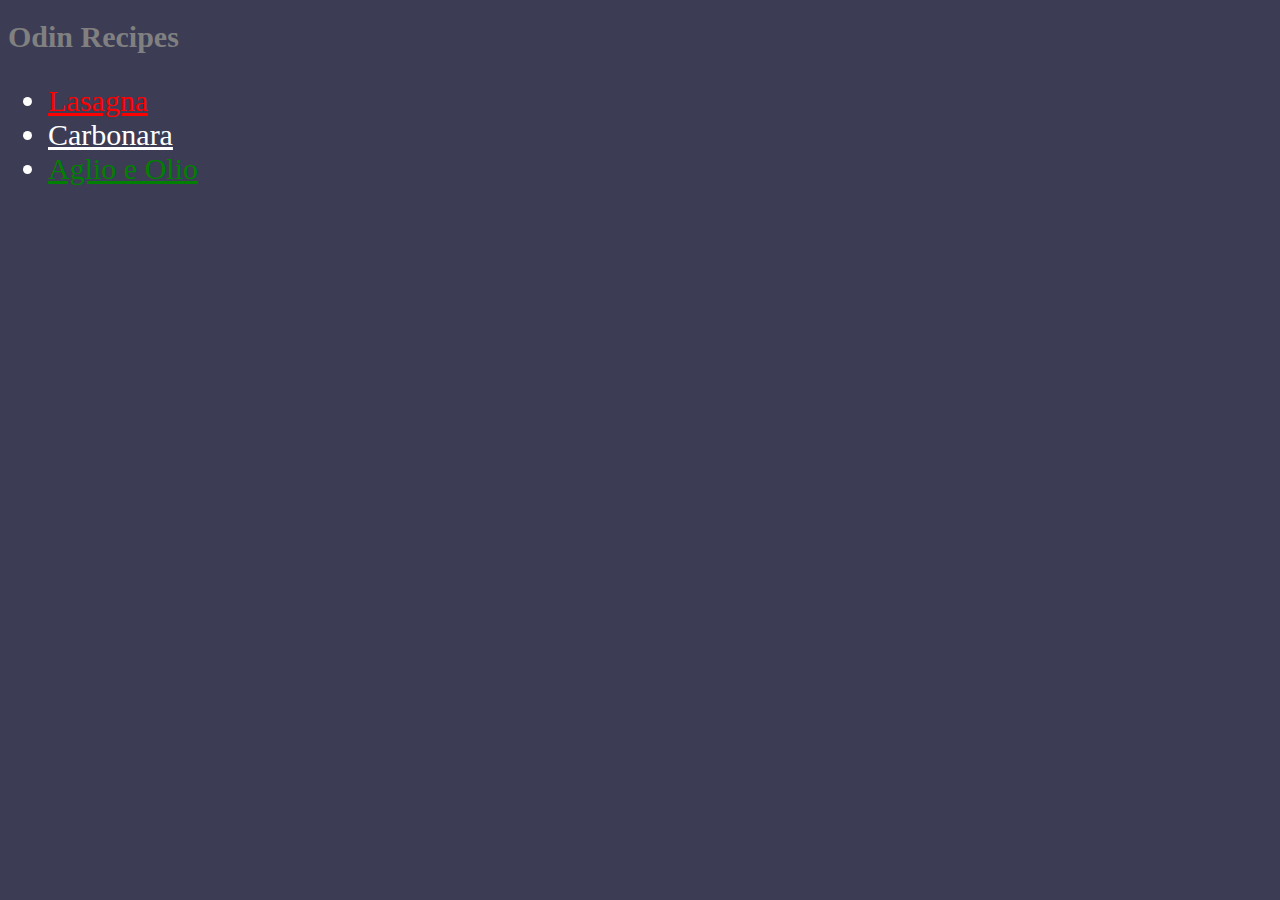
<file: index.html>
<!DOCTYPE html>
<html lang ="en">
    <head>
        <meta charset ="utf-8">
        <link rel="stylesheet" href="styles.css">
        <title>Odin Recipes</title>
    </head>
    <body>
        <h1>Odin Recipes</h1>
        <ul>
            <li class= "red, home"><a href="recipes/lasagna.html" class = "red">Lasagna</a></li>
            <li class= "white, home"><a href="recipes/carbonara.html" class = "white">Carbonara</a></li>
            <li class= "green, home"><a href="recipes/aglioeolio.html" class = "green">Aglio e Olio </a></li>
        </ul>
    </body>
</html>
</file>
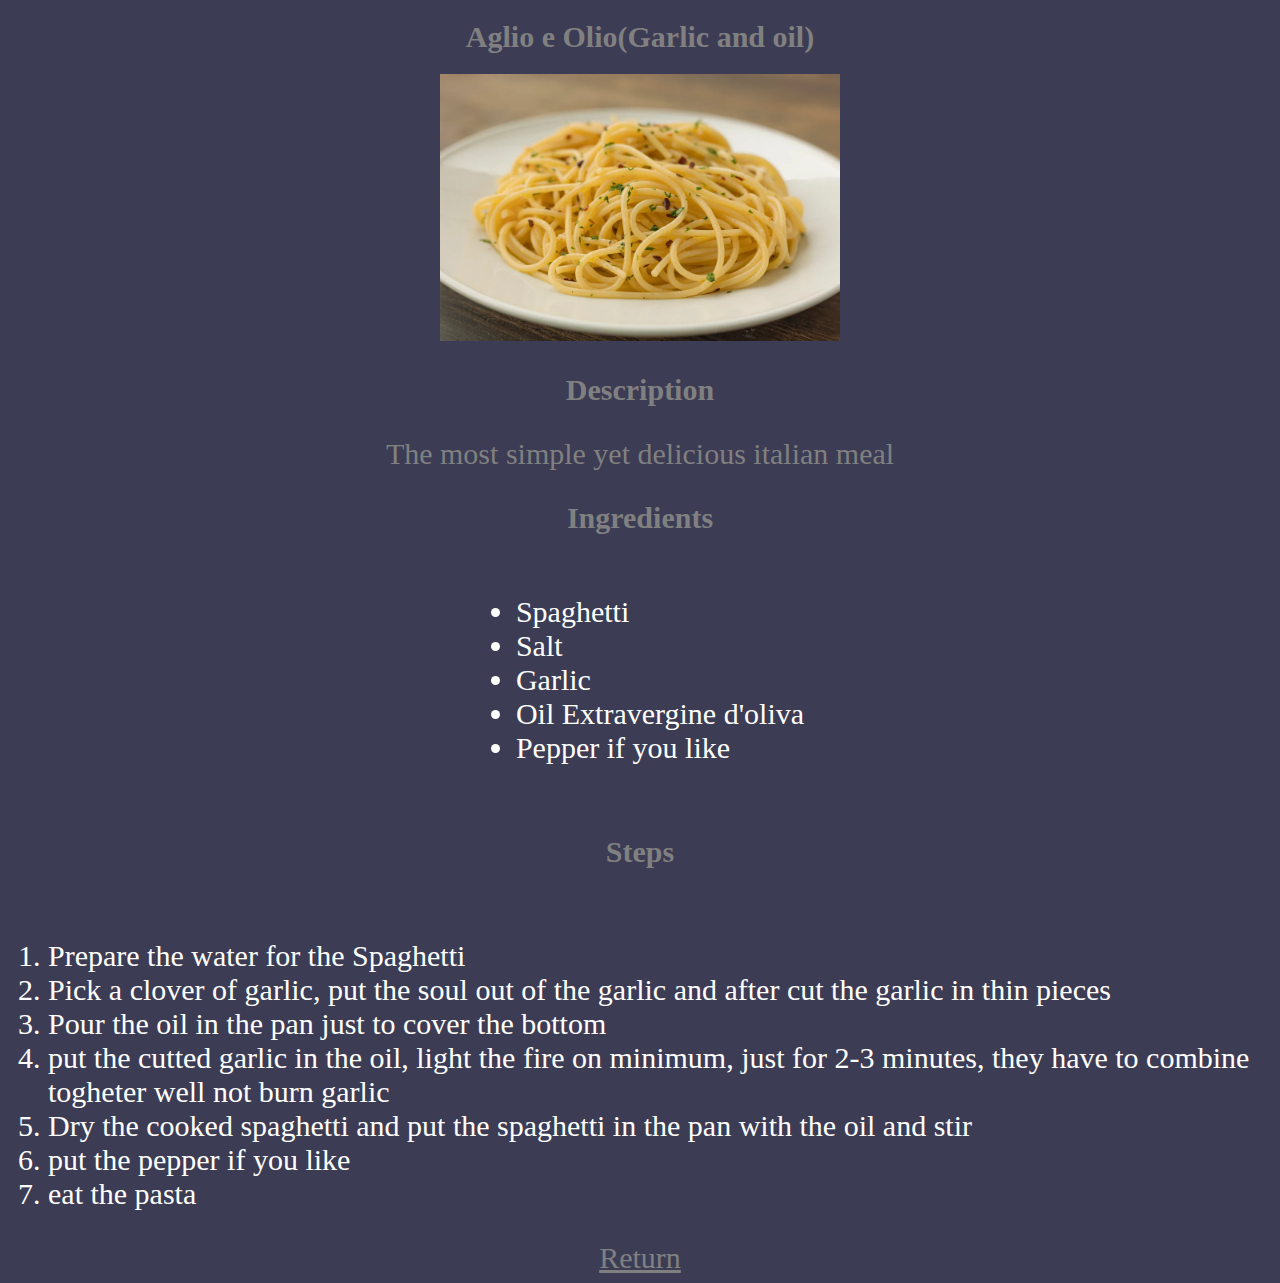
<file: recipes/aglioeolio.html>
<!DOCTYPE html>
<html lang="en">
    <head>
        <meta charset = "utf-8">
        <link rel="stylesheet" href="styles.css">
        <title>Aglio e Olio</title>
    </head>
    <body>
        <h1 class="recipe-name">Aglio e Olio(Garlic and oil)</h1>
        <img src="../img/aglioeolio.webp" alt="aglioeolio" width="750" height="563">
        <h2>Description</h2>
        <p>The most simple yet delicious italian meal</p>
        <h3>Ingredients</h3>
        <div class="list">
        <ul class="listel">
            <li>Spaghetti</li>
            <li>Salt</li>
            <li>Garlic</li>
            <li>Oil Extravergine d'oliva</li>
            <li>Pepper if you like</li>
        </ul>
        </div>
        <h4>Steps</h4>
        <div class="list">
        <ol class="listel">
            <li>Prepare the water for the Spaghetti</li>
            <li>Pick a clover of garlic, put the soul out of the garlic and after cut the garlic in thin pieces</li>
            <li>Pour the oil in the pan just to cover the bottom</li>
            <li>put the cutted garlic in the oil, light the fire on minimum, just for 2-3 minutes, they have to combine togheter well not burn garlic</li>
            <li>Dry the cooked spaghetti and put the spaghetti in the pan with the oil and stir</li>
            <li>put the pepper if you like</li>
            <li>eat the pasta</li>
        </ol>
        </div>
        <div></div>
        <a href="../index.html">Return</a>
    </body>
</html>
</file>
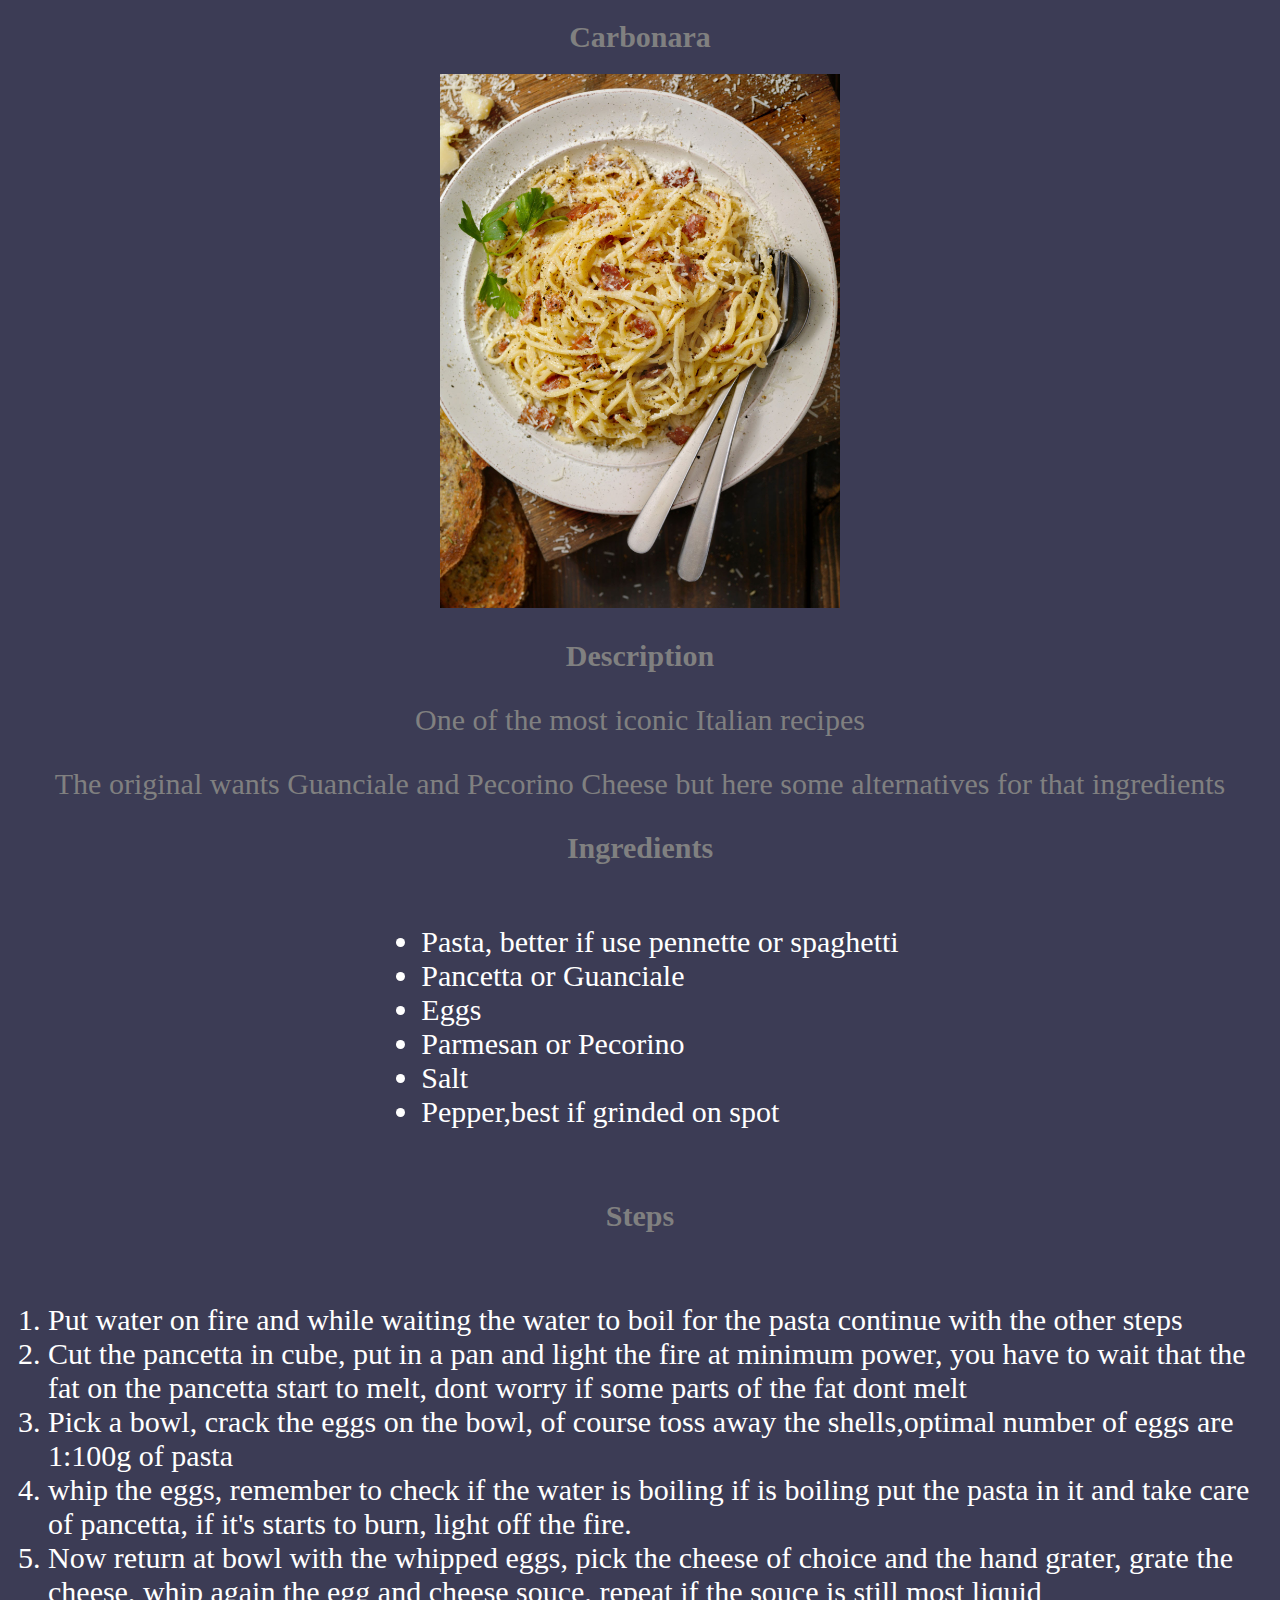
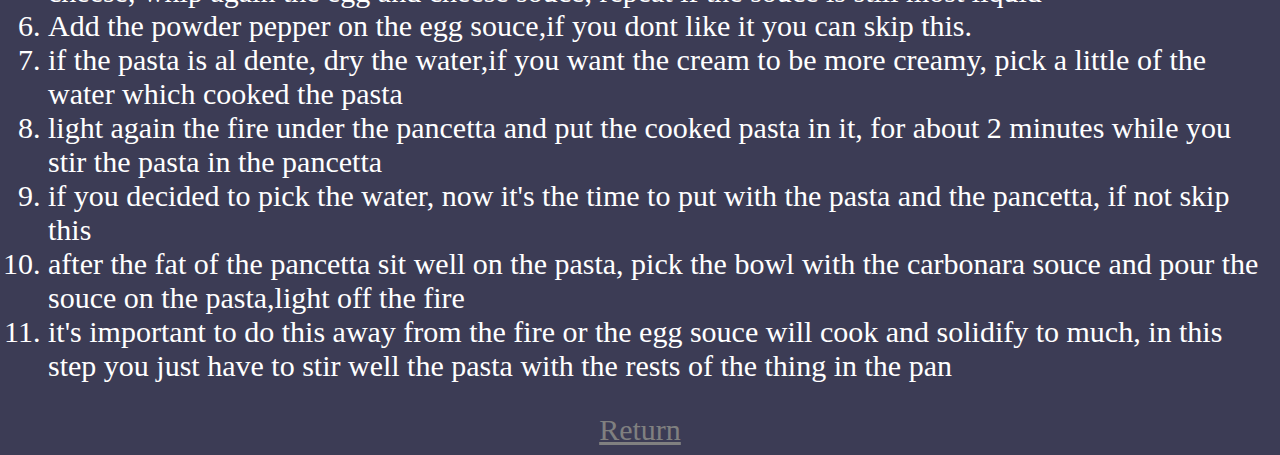
<file: recipes/carbonara.html>
<!DOCTYPE html>
<html lang="en">
    <head>
        <meta charset = "utf-8">
        <link rel="stylesheet" href="styles.css">
        <title>Carbonara</title>
    </head>
    <body>
        <h1>Carbonara</h1>
        <img src="../img/carbonara.jpeg" alt="Carbonara" width="500" height="1000">
        <h2>Description</h2>
        <p>One of the most iconic Italian recipes</p>
        <p>The original wants Guanciale and Pecorino Cheese but here some alternatives for that ingredients</p>
        <h3>Ingredients</h3>
        <div class="list">
        <ul class="listel">
            <li>Pasta, better if use pennette or spaghetti</li>
            <li>Pancetta or Guanciale</li>
            <li>Eggs</li>
            <li>Parmesan or Pecorino</li>
            <li>Salt</li>
            <li>Pepper,best if grinded on spot</li>
        </ul>
        </div>
        <h4>Steps</h4>
        <div class="list">
        <ol class="listel">
            <li>Put water on fire and while waiting the water to boil for the pasta continue with the other steps</li>
            <li>Cut the pancetta in cube, put in a pan and light the fire at minimum power, you have to wait that the fat on the pancetta start to melt, dont worry if some parts of the fat dont melt</li>
            <li>Pick a bowl, crack the eggs on the bowl, of course toss away the shells,optimal number of eggs are 1:100g of pasta</li>
            <li>whip the eggs, remember to check if the water is boiling if is boiling put the pasta in it and take care of pancetta, if it's starts to burn, light off the fire.</li>
            <li>Now return at bowl with the whipped eggs, pick the cheese of choice and the hand grater, grate the cheese, whip again the egg and cheese souce, repeat if the souce is still most liquid </li>
            <li>Add the powder pepper on the egg souce,if you dont like it you can skip this.</li>
            <li>if the pasta is al dente, dry the water,if you want the cream to be more creamy, pick a little of the water which cooked the pasta</li>
            <li>light again the fire under the pancetta and put the cooked pasta in it, for about 2 minutes while you stir the pasta in the pancetta</li>
            <li>if you decided to pick the water, now it's the time to put with the pasta and the pancetta, if not skip this</li>
            <li>after the fat of the pancetta sit well on the pasta, pick the bowl with the carbonara souce and pour the souce on the pasta,light off the fire</li>
            <li>it's important to do this away from the fire or the egg souce will cook and solidify to much, in this step you just have to stir well the pasta with the rests of the thing in the pan</li>
        </ol>
        </div>
        <div></div>
        <a href="../index.html">Return</a>
    </body>
</html>
</file>
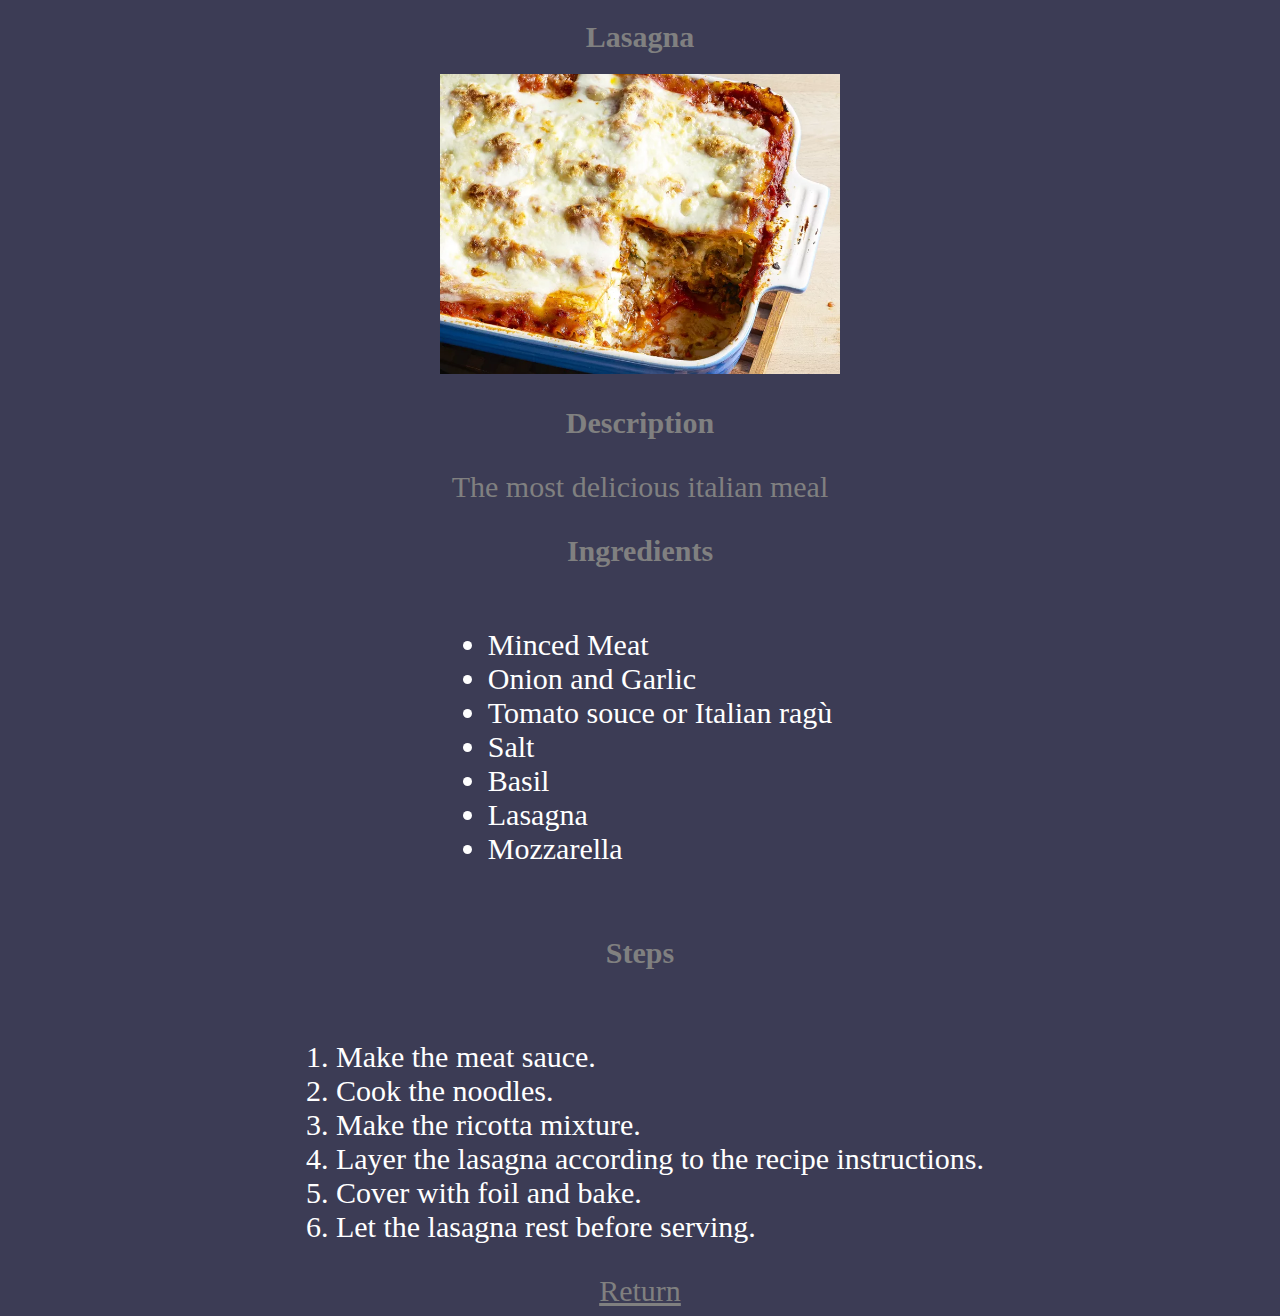
<file: recipes/lasagna.html>
<!DOCTYPE html>
<html lang="en">
    <head>
        <meta charset = "utf-8">
        <link rel="stylesheet" href="styles.css">
        <title>Lasagna</title>
    </head>
    <body>
        <h1>Lasagna</h1>
        <img src="../img/lasagna.webp" alt="Lasagna" width="750" height="563">
        <h2>Description</h2>
        <p>The most delicious italian meal</p>
        <h3>Ingredients</h3>
        <div class="list">
        <ul class="listel">
            <li>Minced Meat</li>
            <li>Onion and Garlic</li>
            <li>Tomato souce or Italian ragù</li>
            <li>Salt</li>
            <li>Basil</li>
            <li>Lasagna</li>
            <li>Mozzarella</li>
        </ul>
        </div>
        <h4>Steps</h4>
        <div class="list">
        <ol class="listel">
            <li>Make the meat sauce.</li>
            <li>Cook the noodles.</li>
            <li>Make the ricotta mixture.</li>
            <li>Layer the lasagna according to the recipe instructions.</li>
            <li>Cover with foil and bake.</li>
            <li>Let the lasagna rest before serving.</li>
        </ol>
        </div>
        <div></div>
        <a href="../index.html">Return</a>
    </body>
</html>
</file>
<file: styles.css>
* {
    font-family: Verdana, "Times New Roman", sans-serif;
    color: grey;
    font-size: 30px;
}

body {
    background-color: rgb(60, 60, 85);
}

.red {
    color: red;
}

.white {
    color: white;
}

.green {
    color: green;
}

img {
    height: auto;
    width: 400px;
     
}

li {
    color: white;
}
</file>
<file: recipes/styles.css>
* {
    font-family: Verdana, "Times New Roman", sans-serif;
    color: grey;
    font-size: 30px;
    text-align: center;
}


body {
    background-color: rgb(60, 60, 85);
}

img {
    height: auto;
    width: 400px;
}

.list {
    text-align: center;
}

.listel {
    display: inline-block;
    text-align: left;
}

li{
    color: white;
    text-align:left;
</file>
